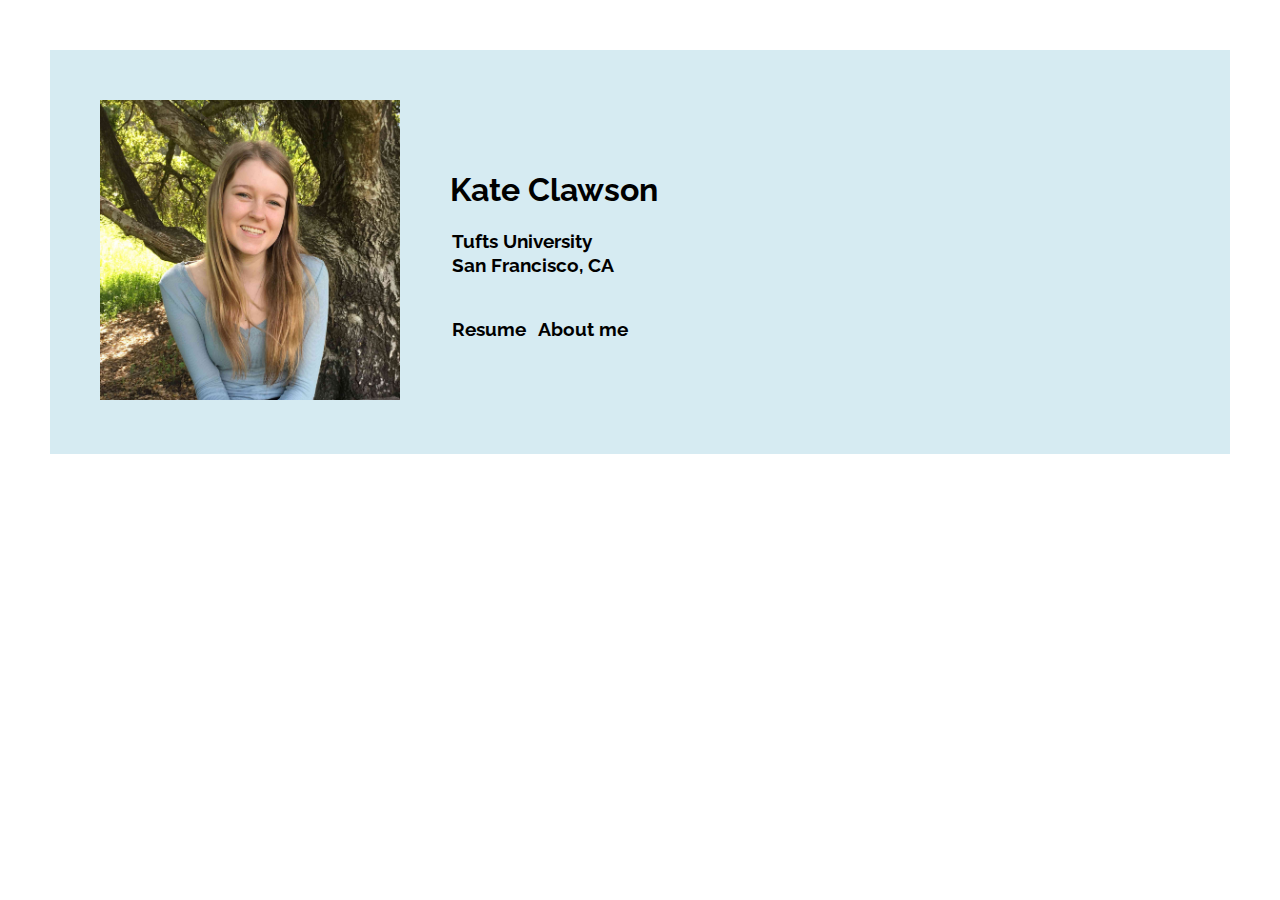
<file: index.html>
<!DOCTYPE html>
<html>

<head>
    <title>Index</title>
    <link href="https://fonts.googleapis.com/css?family=Raleway:200" rel="stylesheet">
    <link rel="stylesheet" href="index.css">
    <meta charset="utf-8" />
    <meta name="viewport" content="width=device-width; initial-sclae=1.0; maximum-scale:1.0; user-scalable=0;" />
</head>

<body>
    <div class="container">
        <div class="image">
            <img src="index-image.jpg" alt="Picture of myself" />
        </div>
        <div class="welcome">
            <h1>Kate Clawson</h1>
            <h3>Tufts University</h3>
            <h3>San Francisco, CA</h3>
            <div class="nav">
                <h3><a href="resume.html">Resume</a></h3>
                <h3><a href="bio.html">About me</a></h3>
            </div>
        </div>
    </div>

</body>

</html>
</file>
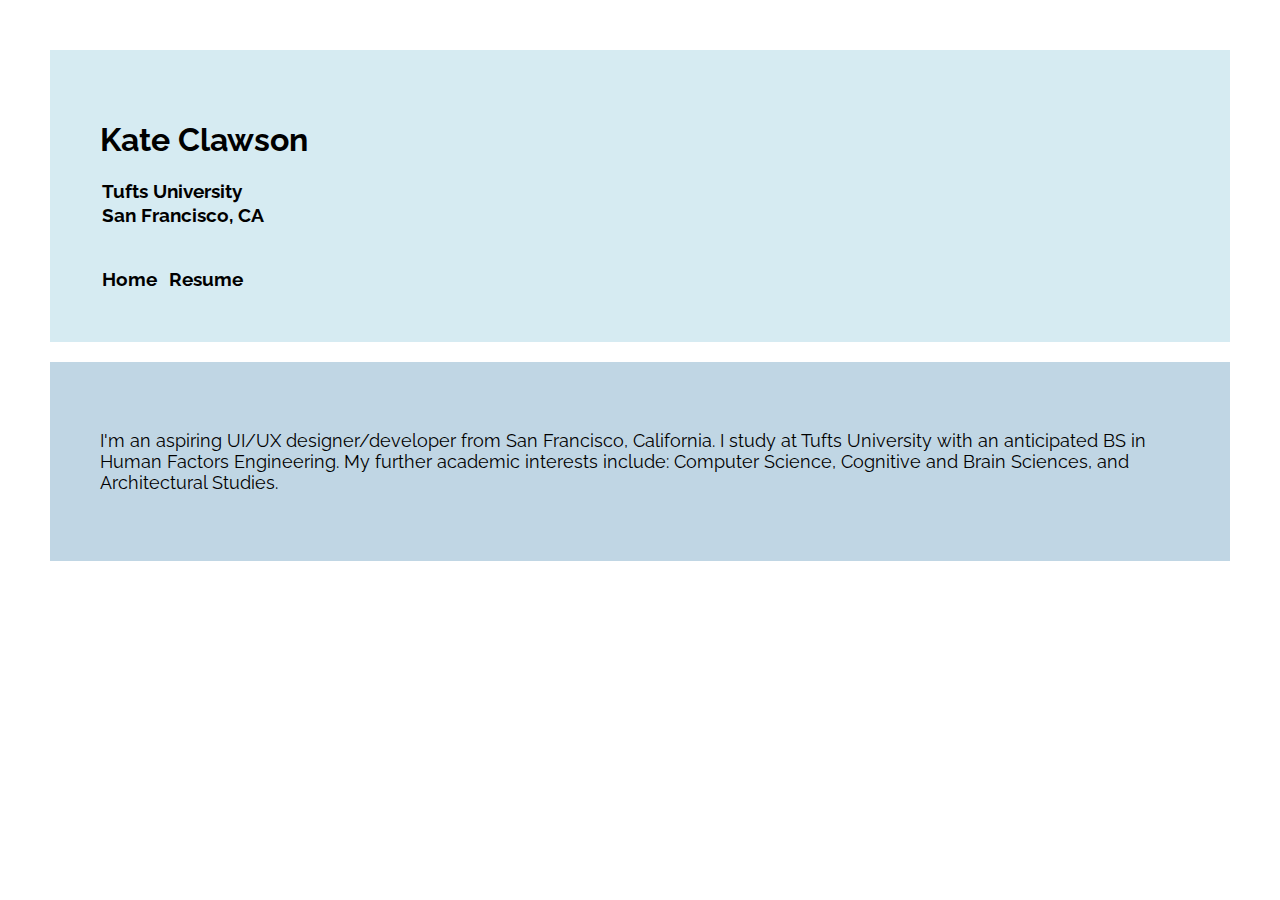
<file: bio.html>
<!DOCTYPE html>
<html>

<head>
    <title>Bio</title>
    <link href="https://fonts.googleapis.com/css?family=Raleway:200" rel="stylesheet">
    <link rel="stylesheet" href="index.css">
    <meta charset="utf-8" />
</head>

<body>

    <div class="welcome">
        <h1>Kate Clawson</h1>
        <h3>Tufts University</h3>
        <h3>San Francisco, CA</h3>
        <div class="nav">
            <h3><a href="index.html">Home</a></h3>
            <h3><a href="resume.html">Resume</a></h3>
        </div>
    </div>

    <div class="bio-body">
        <p>I'm an aspiring UI/UX designer/developer from San Francisco, California. I study at Tufts University with an
            anticipated BS in Human Factors Engineering. My further academic interests include: Computer Science,
            Cognitive and Brain Sciences, and Architectural Studies.</p>
    </div>
</body>

</html>
</file>
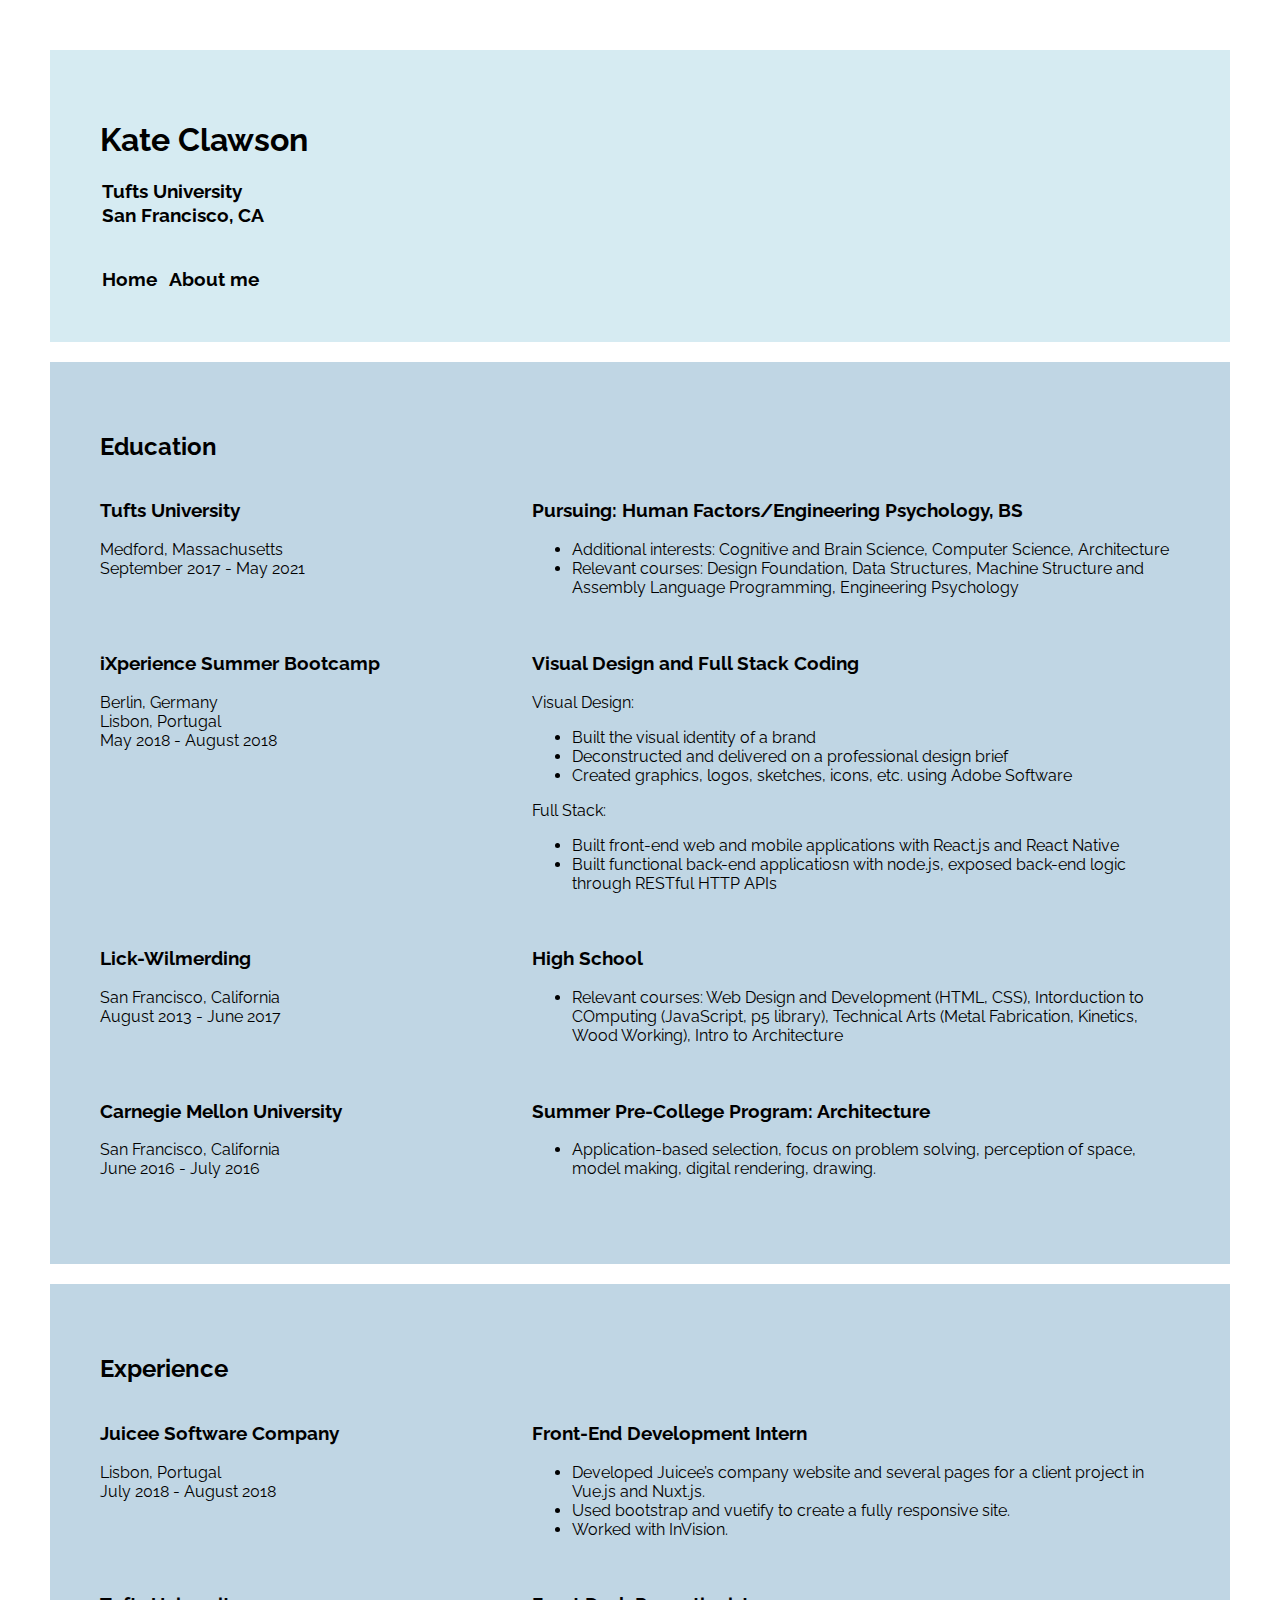
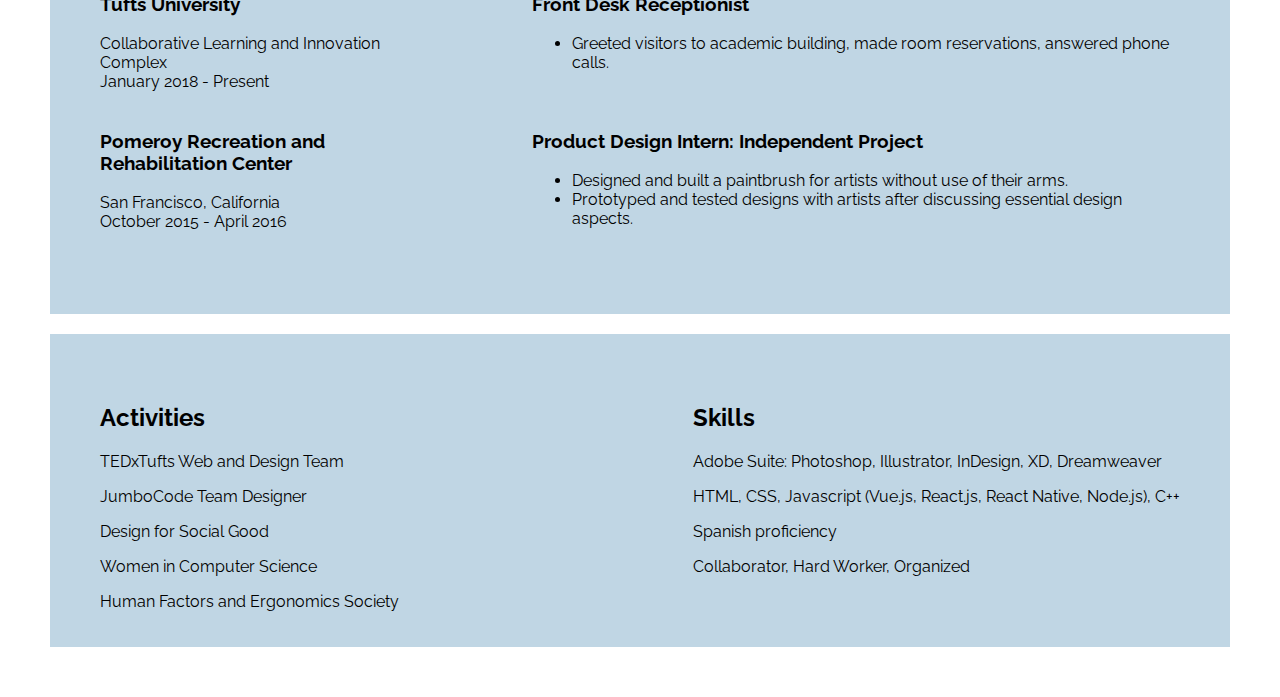
<file: resume.html>
<!DOCTYPE html>
<html>

<head>
    <title>Resume</title>
    <link href="https://fonts.googleapis.com/css?family=Raleway:200" rel="stylesheet">
    <link rel="stylesheet" href="index.css">
    <link rel="stylesheet" href="resume.css">
    <meta charset="utf-8" />
</head>

<body>
    <div class="welcome">
        <h1>Kate Clawson</h1>
        <h3>Tufts University</h3>
        <h3>San Francisco, CA</h3>
        <div class="nav">
            <h3><a href="index.html">Home</a></h3>
            <h3><a href="bio.html">About me</a></h3>
        </div>
    </div>


    <div class="education">
        <h2>Education</h2>
        <div class="holder">
            <div class="title">
                <h3>Tufts University</h3>
                <p>Medford, Massachusetts</p>
                <p>September 2017 - May 2021</p>
            </div>
            <div class="position">
                <h3>Pursuing: Human Factors/Engineering Psychology, BS</h3>
                <ul>
                    <li>Additional interests: Cognitive and Brain Science, Computer Science, Architecture</li>
                    <li>Relevant courses: Design Foundation, Data Structures, Machine Structure and Assembly Language
                        Programming, Engineering Psychology</li>
                </ul>
            </div>
        </div>
        <div class="holder">
            <div class="title">
                <h3>iXperience Summer Bootcamp</h3>
                <p>Berlin, Germany</p>
                <p>Lisbon, Portugal</p>
                <p>May 2018 - August 2018</p>
            </div>
            <div class="position">
                <h3>Visual Design and Full Stack Coding</h3>
                <p>Visual Design:</p>
                <ul>
                    <li>Built the visual identity of a brand</li>
                    <li>Deconstructed and delivered on a professional design brief</li>
                    <li>Created graphics, logos, sketches, icons, etc. using Adobe Software</li>
                </ul>
                <p>Full Stack:</p>
                <ul>
                    <li>Built front-end web and mobile applications with React.js and React Native</li>
                    <li>Built functional back-end applicatiosn with node.js, exposed back-end logic through RESTful
                        HTTP
                        APIs</li>
                </ul>
            </div>
        </div>
        <div class="holder">
            <div class="title">
                <h3>Lick-Wilmerding</h3>
                <p>San Francisco, California</p>
                <p>August 2013 - June 2017</p>
            </div>
            <div class="position">
                <h3>High School</h3>
                <ul>
                    <li>Relevant courses: Web Design and Development (HTML, CSS), Intorduction to COmputing
                        (JavaScript, p5
                        library), Technical Arts (Metal Fabrication, Kinetics, Wood Working), Intro to Architecture</li>
                </ul>
            </div>
        </div>
        <div class="holder">
            <div class="title">
                <h3>Carnegie Mellon University</h3>
                <p>San Francisco, California</p>
                <p>June 2016 - July 2016</p>
            </div>
            <div class="position">
                <h3>Summer Pre-College Program: Architecture</h3>
                <ul>
                    <li>Application-based selection, focus on problem solving, perception of space, model making,
                        digital
                        rendering, drawing.</li>
                </ul>
            </div>
        </div>
    </div>

    <div class="experience">
        <h2>Experience</h2>
        <div class="holder">
            <div class="title">
                <h3>Juicee Software Company</h3>
                <p>Lisbon, Portugal</p>
                <p>July 2018 - August 2018</p>
            </div>
            <div class="position">
                <h3>Front-End Development Intern</h3>
                <ul>
                    <li>Developed Juicee’s company website and several pages for a client project in Vue.js and
                        Nuxt.js.</li>
                    <li>Used bootstrap and vuetify to create a fully responsive site.</li>
                    <li>Worked with InVision.</li>
                </ul>
            </div>
        </div>
        <div class="holder">
            <div class="title">
                <h3>Tufts University</h3>
                <p>Collaborative Learning and Innovation Complex</p>
                <p>January 2018 - Present</p>
            </div>
            <div class="position">
                <h3>Front Desk Receptionist</h3>
                <ul>
                    <li>Greeted visitors to academic building, made room reservations, answered phone calls.</li>
                </ul>
            </div>
        </div>
        <div class="holder">
            <div class="title">
                <h3>Pomeroy Recreation and Rehabilitation Center</h3>
                <p>San Francisco, California</p>
                <p>October 2015 - April 2016</p>
            </div>
            <div class="position">
                <h3>Product Design Intern: Independent Project</h3>
                <ul>
                    <li>Designed and built a paintbrush for artists without use of their arms.</li>
                    <li>Prototyped and tested designs with artists after discussing essential design aspects.</li>
                </ul>
            </div>
        </div>
    </div>

    <div class="holder extras">
        <div class="activities">
            <h2>Activities</h2>
            <p>TEDxTufts Web and Design Team</p>
            <p>JumboCode Team Designer</p>
            <p>Design for Social Good</p>
            <p>Women in Computer Science</p>
            <p>Human Factors and Ergonomics Society</p>
        </div>
        <div class="skills">
            <h2>Skills</h2>
            <p>Adobe Suite: Photoshop, Illustrator, InDesign, XD, Dreamweaver</p>
            <p>HTML, CSS, Javascript (Vue.js, React.js, React Native, Node.js), C++</p>
            <p>Spanish proficiency</p>
            <p>Collaborator, Hard Worker, Organized</p>
        </div>
    </div>

</body>

</html>
</file>
<file: index.css>
@import url('https://fonts.googleapis.com/css?family=Raleway:200');

body {
    margin: 50px;
    font-family: 'Raleway', sans-serif;
}

.welcome {
    background-color: #d6ebf2;
    padding: 50px;
}

.welcome h3 {
    margin: 2px;
}

.container {
    display: flex;
    flex-direction: row;
    flex-wrap: wrap;

    background-color: #d6ebf2;
    padding: 50px;
}

.nav {
    background-color: #d6ebf2;
    display: flex;
    flex-direction: row;
    flex-wrap: wrap;
    justify-content: flex-start;
    margin-top: 40px;
}

.nav h3 {
    margin-right: 10px;
}

.nav a {
    color: black;
    text-decoration: none;
}

.nav a:hover {
    text-decoration: underline;
}

.image {
    width: 300px;
}

img {
    width: 100%;
    height: auto;
    padding-right: 50px;
}

.bio-body {
    background-color: #C0D6E4;
    padding: 50px;
    margin-top: 20px;
    font-size: 18px;
}
</file>
<file: resume.css>
.education,
.experience,
.extras {
    padding: 50px;
    background-color: #C0D6E4;
    margin-top: 20px;
}

.holder {
    display: flex;
    flex-wrap: wrap;
    flex-direction: row;
    justify-content: space-between;
    padding-bottom: 20px;
}

.title {
    width: 30%;
}

.position {
    width: 60%;
}

.title p {
    margin: 0px;
}

.extras {
    display: flex;
    flex-wrap: wrap;
    flex-direction: row;
    justify-content: space-between;
    padding-bottom: 20px;
}
</file>
